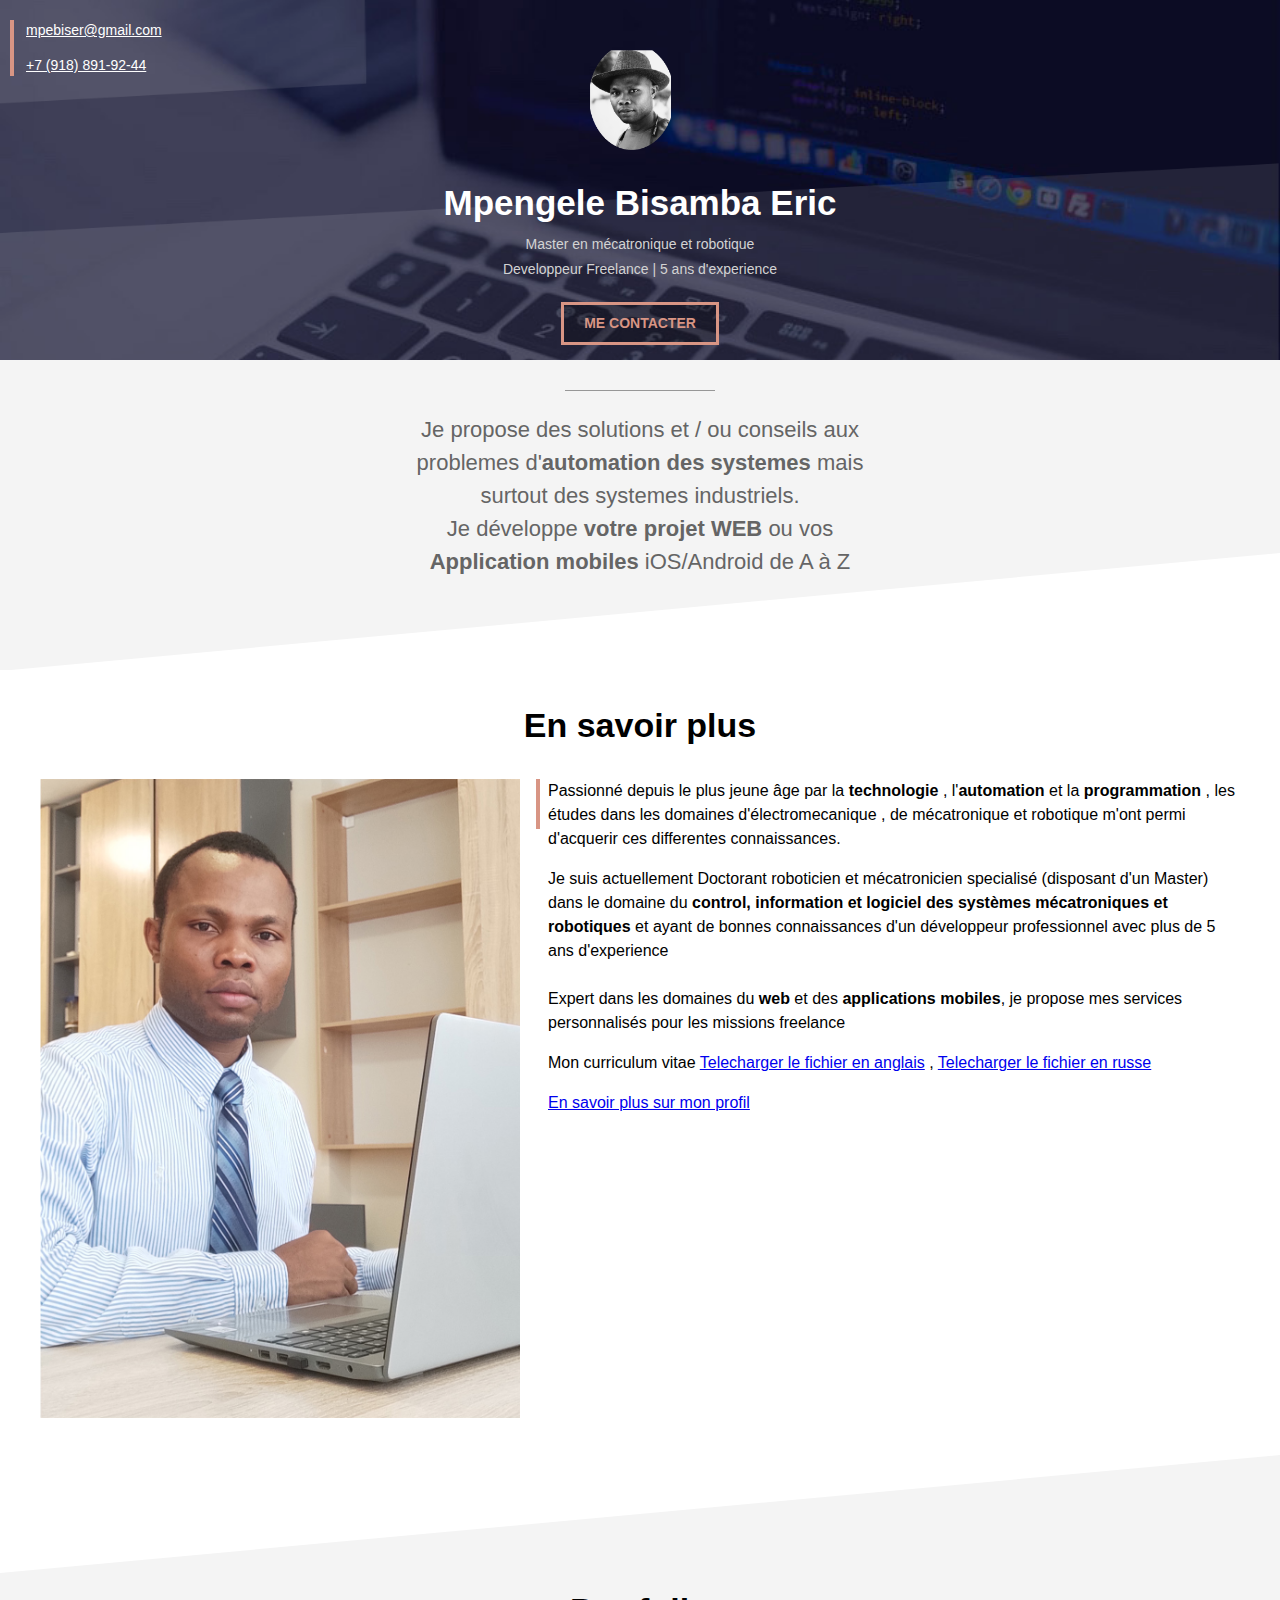
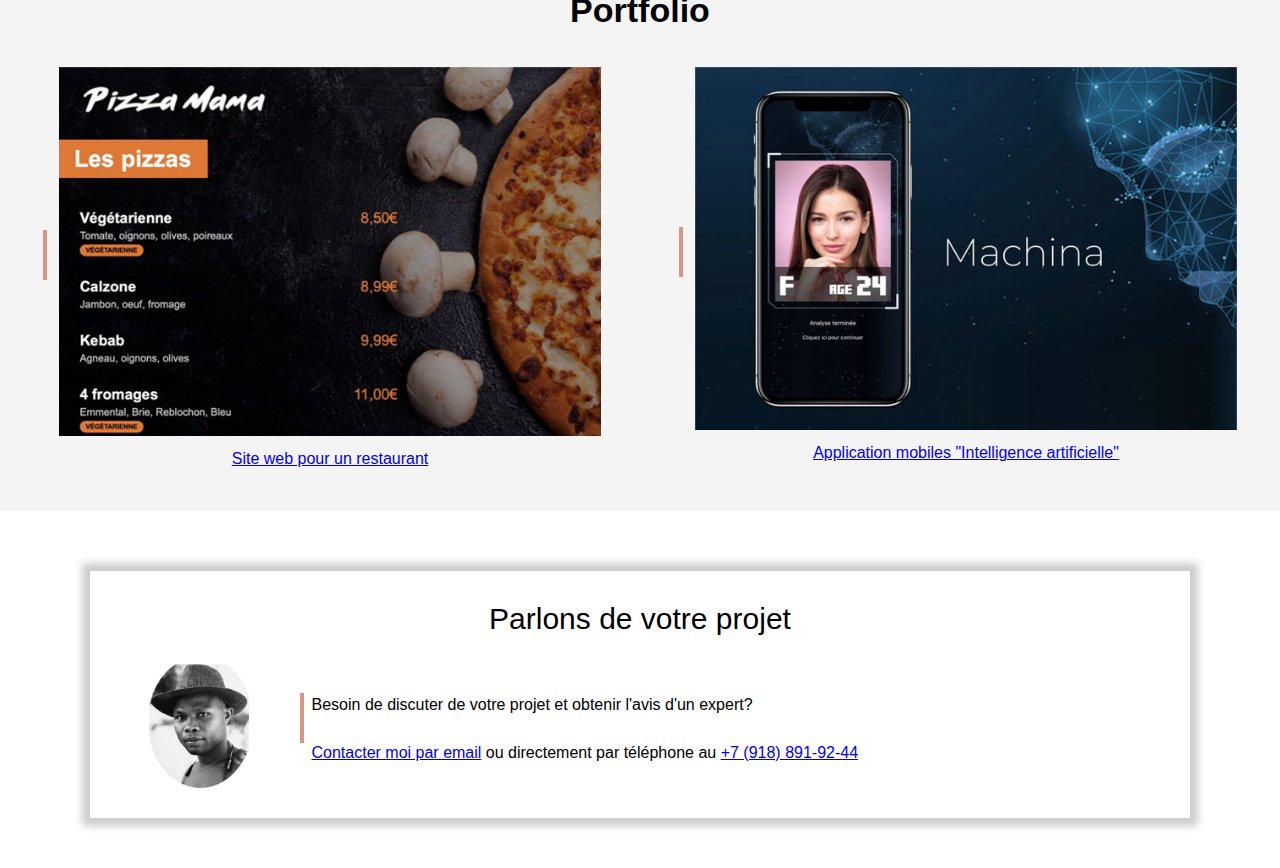
<file: index.html>
<!DOCTYPE html>
<html lang="fr">
<head>
    <meta charset="UTF-8">
    <!-- 
    <meta http-equiv="X-UA-Compatible" content="IE=edge">
    --> 
    <meta name="viewport" content="width=device-width, initial-scale=1.0">

    <title>portfolio Mpengele Eric Bisamba</title>
    <link rel="stylesheet" href="style.css">

</head>

<body>
    <!-- COUVERTURE-->
    <div class="cover">
        <img class="cover-profile" src="profile.png"/>
        <h1>Mpengele Bisamba Eric</h1>
        <p>Master en mécatronique et robotique </p>
        <p> Developpeur Freelance | 5 ans d'experience</p>

        <div style="text-align: center;">
            <a class="contact-button" href="mailto:mpebiser@gmail.com?subject=Contact%20depuis%20mpebiser.com"><b>ME CONTACTER</b></a>
        </div>

        <div class="cover-contact">
            <p><a href="mailto:mpebiser@gmail.com?subject=ContactT%20depuis%20'mpebiser.com'">mpebiser@gmail.com</a></p>
            <p><a href="tel:+79188919244">+7 (918) 891-92-44</a></p>
        </div>

    </div>

    <!-- SECTION GRISE 1-->
    <div class="section section-grise1">
        <div class="separateur"></div>
        <p></p>
        <p>Je propose des solutions et / ou  conseils aux problemes d'<b>automation des systemes</b> mais surtout des systemes industriels.<br>
        Je développe <b>votre projet WEB</b> ou vos <b>Application mobiles</b> iOS/Android de A à Z </p>
    </div>

     <!-- SECTION BLANCHE-->
    <div class="section">
        <h2>En savoir plus</h2>
        <img src="profile2.jpg" class="col-contenu" />
        <div class="col-contenu float-right" >
            <div class="text-avec-ligne-verticale">
                <P> Passionné  depuis le plus jeune âge  par la <b>technologie</b> , l'<b>automation</b> et la <B>programmation </B>, les études dans  les  domaines d'électromecanique , de mécatronique
                    et robotique m'ont permi d'acquerir ces differentes connaissances. 
                </P>
                <p> Je suis actuellement Doctorant roboticien et mécatronicien specialisé (disposant d'un Master) dans le domaine du <b>control, information et logiciel des systèmes mécatroniques et robotiques</b>
                    et ayant de bonnes connaissances d'un développeur professionnel avec plus de 5 ans d'experience<br><br>
                    Expert dans les domaines du <b>web</b> et des <b>applications mobiles</b>, je propose mes services personnalisés pour les missions freelance
                </p>
                <p> Mon curriculum vitae  <a href="cv_en.pdf" target="blank">Telecharger le fichier en anglais</a> , 
                    <a href="cv_ru.pdf" target="blank"> Telecharger le fichier en russe </a>
                </p>
                <a href="https://www.linkedin.com/in/mpebiser" target="blank">En savoir plus sur mon profil</a>
                
                
            </div>
        </div>
      
    </div>
        
     <!-- SECTION GRISE 2-->
   
    <div class="section section-grise2">
        <h2>Portfolio</h2>
        <table class="col-portfolio" style="display: inline-block;">
            <tr>
                <td><div class="barre-verticale"></div></td>
                <td style="width: 100;"> <a href="portfolio-site-restaurant.html"><img style="width: 100%;" src="project1small.jpg"></a></td>
            </tr>
            <tr>
                <td></td>
                <td style="text-align: center;"> <a href="portfolio-site-restaurant.html">Site web pour un restaurant</a></td>
            </tr>
        </table>
        <table class="float-right col-portfolio">
            <tr>
                <td><div class="barre-verticale"></div></td>
                <td style="width: 100;"><a href="portfolio-site-Application-mobile-ai.html"><img style="width: 100%;" src="project2small.jpg"></a></td>
            </tr>
            <tr>
                <td></td>
                <td style="text-align: center;"> <a href="portfolio-site-Application-mobile-ai.html">Application mobiles "Intelligence artificielle"</a></td>
            </tr>
        </table>
    </div>


     <!-- SECTION BLANCHE-->    
    <iframe src="contact-frame.html" scrolling ="no" />
</body>
</html>
</file>
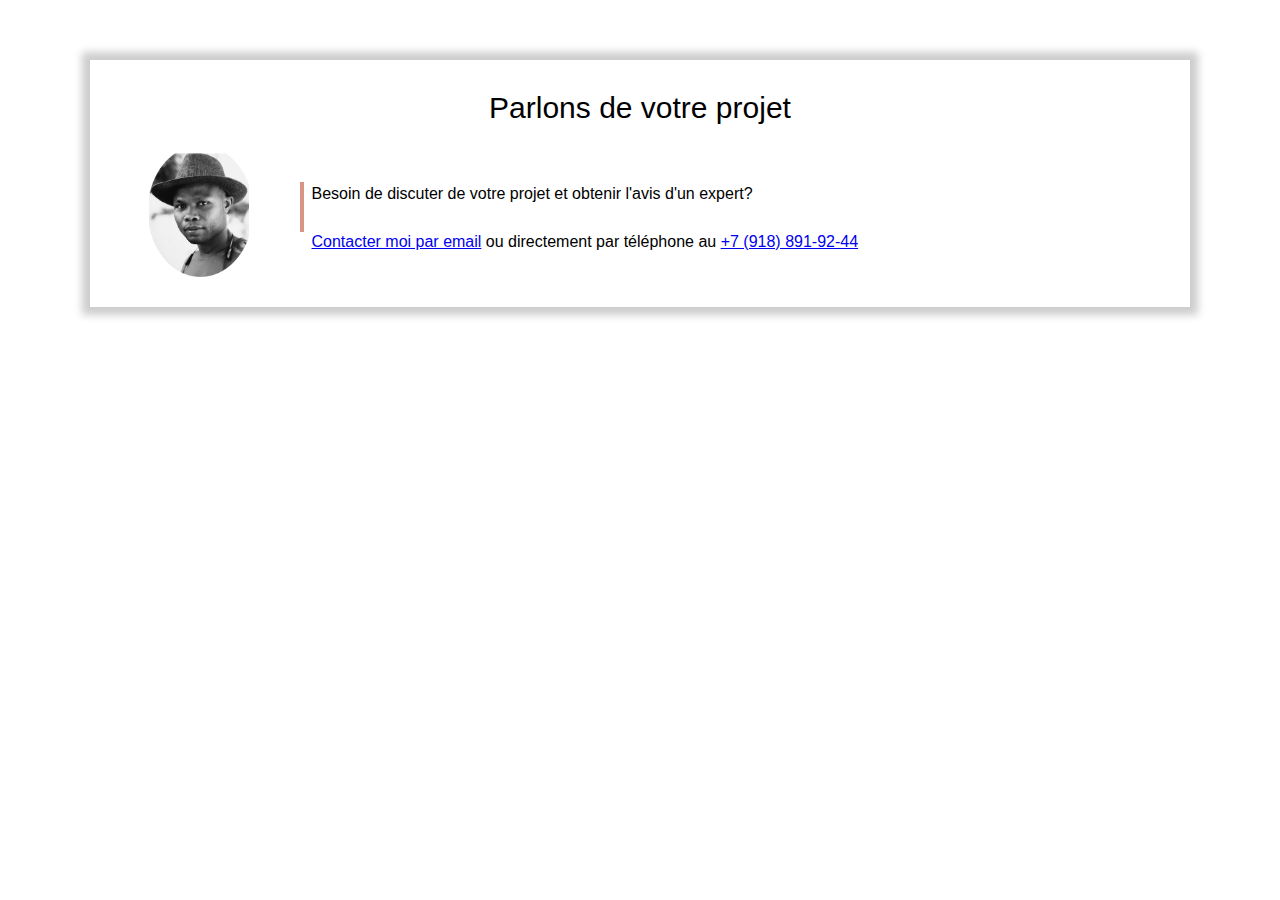
<file: contact-frame.html>
<!DOCTYPE html>
<html lang="fr">
<head>
    <meta charset="UTF-8">
    <!-- <meta http-equiv="X-UA-Compatible" content="IE=edge">-->
    <meta name="viewport" content="width=device-width, initial-scale=1.0">
    <link rel="stylesheet" href="style.css">
</haed>
<body>
    <div class="section">
        <div class="separateur display-mobile" style="margin-bottom : 15px;"></div>
        <div class="frame">
            <p class="frame-title">Parlons de votre projet</p>
        <table style="width: 100%;">
                <td valign = "top" align="center" ><img  src="profile.png"/></td>
                <td >
                    <div class="text-avec-ligne-verticale" style="margin-left: 20px;">
                        <p>
                            Besoin de discuter de votre projet
                            et obtenir l'avis d'un expert?
                            <br><br>
                            <a href="mailto:mpebiser@gmail.com?subject=Contact%20depuis%20mpebiser.com">Contacter moi par email</a> ou directement
                            par téléphone au <a href="tel:+79188919244"> +7 (918) 891-92-44</a>
                        </p>
                    </div>
                </td>
        </table> 
        </div>
    </div>

</body>
</file>
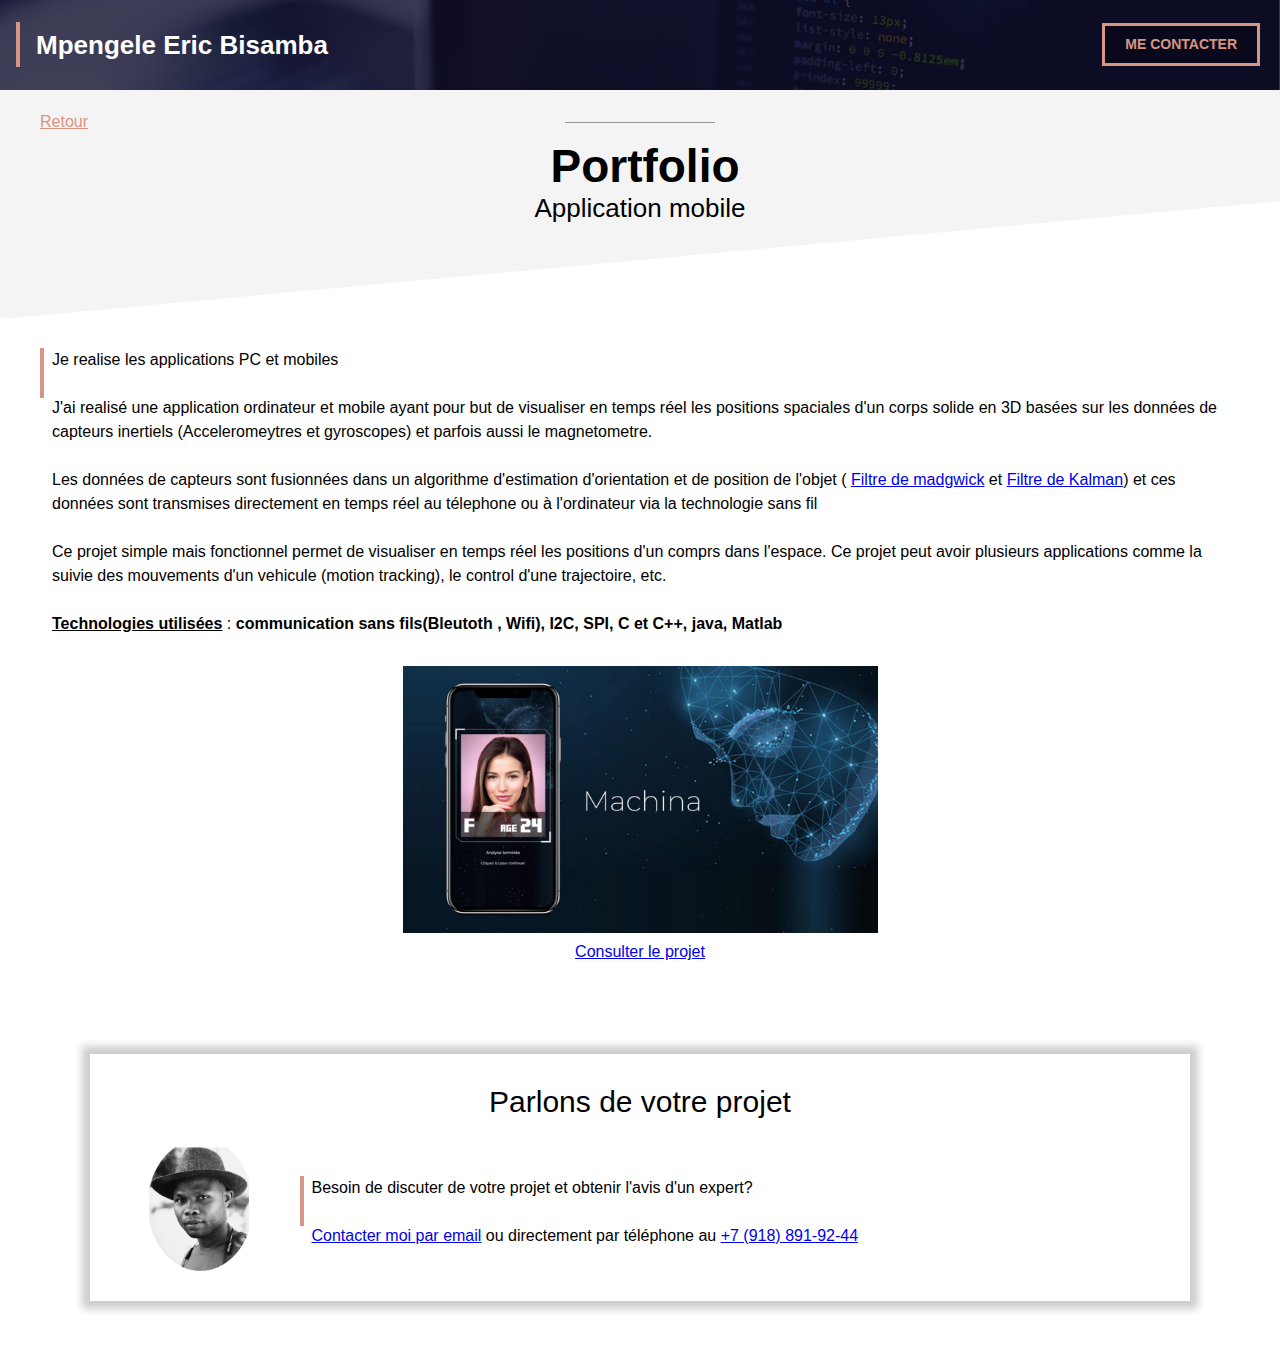
<file: portfolio-site-Application-mobile-ai.html>
<!DOCTYPE html>
<html lang="fr">
<head>
    <meta charset="UTF-8">
    <!-- <meta http-equiv="X-UA-Compatible" content="IE=edge">-->
    <meta name="viewport" content="width=device-width, initial-scale=1.0">
    <title>Application mobile</title> 
    <link rel="stylesheet" href="style.css">
</head>
<body>
    <!-- HEADER-->
    <div class="portfolio-header">
        <div class="text-avec-ligne-verticale" style="margin-left: 16px; margin-top: 22px; height: 45px;">
            <p class="portfolio-header-title">Mpengele Eric Bisamba</p>
        </div>
        <a class="contact-button contact-button-portfolio"
         href="mailto:mpebiser@gmail.com?subject=Contact%20depuis%20mpebiser.com"><b>ME CONTACTER</b></a>
    </div>

    <!-- SECTION GRISE DE TITRE-->
    <div class="section section-grise1" style="padding-top: 20px;">
        <a class="portfolio-back" href="index.html">Retour</a>
        <div class="separateur" style="margin-top : -12px;"></div>
        <h1 class="portfolio">Portfolio</h1>
        <h2 class="portfolio">Application mobile</h2>
    </div>

    <!-- SECTION CONTENU -->
    <div class="section" >
        <div class="text-avec-ligne-verticale">
            <p> Je realise les applications PC et mobiles
            <br><br>
            J'ai realisé une application ordinateur et mobile ayant pour but de visualiser en temps réel les positions spaciales d'un corps
            solide en 3D basées sur les données de capteurs inertiels (Acceleromeytres et gyroscopes) et parfois aussi le magnetometre.
            <br><br>
            Les données de capteurs sont fusionnées dans un algorithme d'estimation d'orientation et de position de l'objet (
            <a href="https://x-io.co.uk/open-source-imu-and-ahrs-algorithms/"> Filtre de  madgwick</a> et 
            <a href="https://en.wikipedia.org/wiki/Kalman_filter">Filtre de Kalman</a>) et ces données sont transmises directement en temps 
            réel au télephone ou à l'ordinateur via la technologie sans fil
            <br><br>
            Ce projet simple mais fonctionnel permet de visualiser en temps réel les positions d'un comprs dans l'espace. Ce projet 
            peut avoir plusieurs applications comme la suivie des mouvements d'un vehicule (motion tracking), le control d'une trajectoire, etc.
            <br> <br>
            <u><b> Technologies utilisées</b></u> : <b>communication sans fils(Bleutoth , Wifi), I2C, SPI, C et C++, java, Matlab</b></p>
        </div>
        <div style="text-align: center; margin-top: 30px;">
            <a href="#"><img class="portfolio" src="project2.jpg"></a>
            <a style ="display: block;" href="#">Consulter le projet</a>
        </div>
    </div>

    <!-- FRAME-->
    <iframe src="contact-frame.html" scrolling ="no" />
    
</body>
</html>
</file>
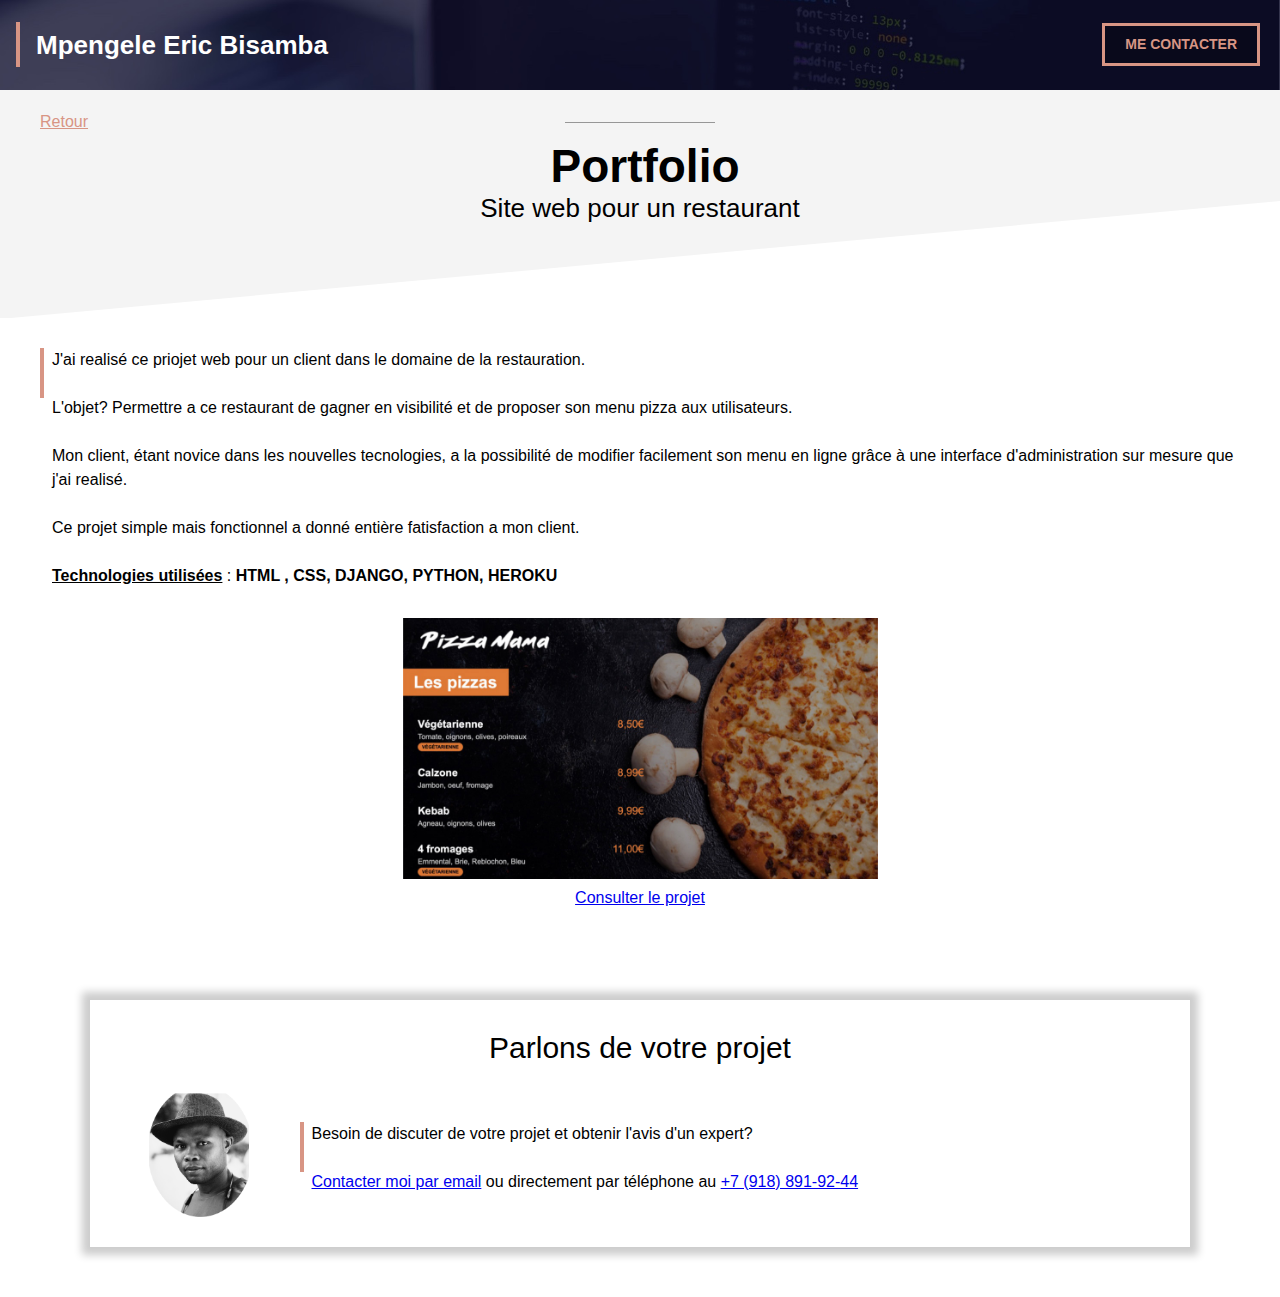
<file: portfolio-site-restaurant.html>
<!DOCTYPE html>
<html lang="fr">
<head>
    <meta charset="UTF-8">
    <!-- <meta http-equiv="X-UA-Compatible" content="IE=edge">-->
    <meta name="viewport" content="width=device-width, initial-scale=1.0">
    <title>site wed de restaurant</title> 
    <link rel="stylesheet" href="style.css">
</head>
<body>
    <!-- HEADER-->
    <div class="portfolio-header">
        <div class="text-avec-ligne-verticale" style="margin-left: 16px; margin-top: 22px; height: 45px;">
            <p class="portfolio-header-title">Mpengele Eric Bisamba</p>
        </div>
        <a class="contact-button contact-button-portfolio"
         href="mailto:mpebiser@gmail.com?subject=Contact%20depuis%20mpebiser.com"><b>ME CONTACTER</b></a>
    </div>

    <!-- SECTION GRISE DE TITRE-->
    <div class="section section-grise1" style="padding-top: 20px;">
        <a class="portfolio-back" href="index.html">Retour</a>
        <div class="separateur" style="margin-top : -12px;"></div>
        <h1 class="portfolio">Portfolio</h1>
        <h2 class="portfolio"> Site web pour un restaurant</h2>
    </div>

    <!-- SECTION CONTENU -->
    <div class="section" >
        <div class="text-avec-ligne-verticale">
            <p>J'ai realisé ce priojet web pour un client dans le domaine de la restauration.
            <br><br>
            L'objet? Permettre a ce restaurant de gagner en visibilité et de proposer son menu pizza aux utilisateurs.
            <br><br>
            Mon client, étant novice dans les nouvelles tecnologies, a la possibilité de modifier facilement son menu en ligne grâce  à une interface d'administration sur mesure que j'ai realisé. 
            <br><br>
            Ce projet simple mais fonctionnel a donné entière fatisfaction a mon client.
            <br><br>
            <u><b> Technologies utilisées</b></u> : <b>HTML , CSS, DJANGO, PYTHON, HEROKU</b></p>
        </div>
        <div style="text-align: center; margin-top: 30px;">
            <a href="#"><img class="portfolio" src="project1.jpg"></a>
            <a style ="display: block;" href="#">Consulter le projet</a>
        </div>
    </div>

    <!-- FRAME-->
    <iframe src="contact-frame.html" scrolling ="no" />
    
</body>
</html>
</file>
<file: style.css>
*{
    box-sizing:border-box
}

:root{
    --color1:#D89584;
    --color2:#F4F4F4;
}
body{
    margin: 0;
    font-family: Arial;
    line-height: 1.5;
}

iframe {
    width: 100%;
    border: none;
    height: 350px;
}

div.cover{
    background: url(cover_overlay.png)no-repeat center/100% 100%, url(cover.jpg)no-repeat center/cover;
    height: 360px;
    position: relative;

}

img.cover-profile {
    height: 100px;
    position: relative;
    left: 50%;
    margin-left: -50px;
    margin-top: 50px;
}

h1 {
    color: white;
    text-align: center;
    font-size: 35px;
    margin-top: 20px;
    margin-bottom: 0px;
}

div.cover p {
    color: lightgray;
    text-align: center;
    margin: 4px;
    font-size: 14px;
}
div.cover-contact {
    /*background-color: #ff000080;*/
    position: absolute;
    top: 20px;
    left:10px;
    border-left: 4px solid var(--color1);
    padding-left: 8px;
}
div.cover-contact p {
    text-align: left;
    margin-top: 0px;
    margin-bottom: 0px;
}
div.cover-contact p:first-child {
    margin-bottom: 14px;
}
div.cover-contact * {
    color:  white;
    font-size: 14px;
}
a.contact-button {
    color: var(--color1);
    border: 3px solid var(--color1);
    padding:8px 20px;
    text-decoration: none;
    background-color: #00000040;
    display: inline-block;
    margin-top: 18px;
    font-size: 14px;
}
a.contact-button-portfolio{
    position: absolute;
    right: 20px;
    top : 5px
}

a.contact-button:hover {
    color: white;
    border: 3px solid white;
}
.section {
    padding-top: 30px;
    padding-right: 40px;
    padding-bottom: 30px;
    padding-left: 40px;
    overflow: auto;
}

div.section-grise1 {
    background: url(triangle2white.svg) no-repeat center bottom -1px/100%;
    background-color: var(--color2);
    padding-bottom: 70px;
   
}
div.separateur{
    height: 1px;
    width: 150px;
    background-color: #979797;
    position: relative;
    left: 50%;
    margin-left: -75px;

}
div.section-grise1 p{
    font-size: 22px;
    color: #656565;
    text-align: center;
    max-width: 450px;
    margin-left: auto;
    margin-right: auto;
    
}

div.section-grise2 {
    background: url(triangle1white.svg) no-repeat center top/100%;
    background-color: var(--color2);
    padding-top: 130px;
}

h2 {
    text-align: center;
    font-size: 34px;
    margin-top: 0px;
}
img.col-contenu {
    width: 40%;
}
div.col-contenu {
    width: 60%;
    padding-left: 16px;
}
.float-right{
    float: right;
}

div.text-avec-ligne-verticale {
    border-left: 4px solid var(--color1);
    padding-left: 8px;
    height: 50px;
    display: inline-block;
}

div.text-avec-ligne-verticale p {
    margin-top: 0;
}
div.barre-verticale {
    height: 50px;
    width: 4px;
    background-color: var(--color1);
    margin-right: 8px;
}
.col-portfolio {
    width: 47%;
}
div.frame {
    margin: 30px 50px;
    padding: 20px 30px;
    background-color: white;
    box-shadow: 0px 0px 8px 8px rgb(0, 0, 0 , 0.2);
}
p.frame-title {
    font-size:30px;
    margin-top: 5px;
    margin-bottom: 20px;
    text-align: center;
}
div.frame img {
    width: 100px;
}

/* STYLE DE LA DEUXIEME PAGE (PORTFOLIO) */

.portfolio-header {
    height: 90px;
    background: url(header.jpg)no-repeat center/cover;
    position: relative;
}
.portfolio-header-title {
 font-size: 26px;
 font-weight: bold;
 color: white;
 padding-top: 4px;
 padding-left: 8px;
}
h1.portfolio {
    font-size: 46px;
    color : black;
    line-height: 1;
    padding-left: 10px;
}
h2.portfolio {
    font-size: 26px;
    color : black;
    font-weight: normal;
    margin-bottom: 20px;
}
.portfolio-back {
    color : var(--color1)
}

img.portfolio {
    width: 70%;
    max-width: 475px;  
}
.display-mobile{
    display: none;
}

/*RESPONSIVE DESIGN : MOBILE*/
@media only screen and (max-width: 767px) {
    img.cover-profile {
        height: 90px;
        margin-top: 75px;
    }
    
    h1 {
        font-size: 30px;
        margin-top: 6px;
        margin-bottom: 0px;
    }
    
    div.cover p {
        color: lightgray;
        margin: 2px;
        font-size: 13px;
    }

    .section {
        padding-top: 20px;
        padding-right: 20px;
        padding-left: 20px;
    }

    div.section-grise1 {
        padding-bottom: 40px;
    }
    h2 {
        font-size: 30px;
    }

    img.col-contenu {
        width: 100%;
    }
    div.col-contenu {
        width: 100%;
        padding-left: 0px;
        margin-top: 20px;
    }

    .col-portfolio {
        width: 100%;
        margin-bottom: 20px;
    }
  
    div.section-grise2 {
        padding-top: 30px;
    }

    div.frame {
        margin: 0px;
        padding: 0px;
        box-shadow: none;
    }
    div.frame img {
        width: 70px;
    }
    
    /*PORTFOLIO - MOBILE*/

    .portfolio-header-title {
        font-size: 17px;
        padding-top: 12px;
        padding-left: 2px;
       }
    
    a.contact-button {
        padding:7px 7px;
        margin-top: 22px;
        font-size: 12px;
    }
    a.contact-button-portfolio{
        right: 15px;
        top : 6px
    }
    h1.portfolio {
        font-size: 40px;
    }
    h2.portfolio {
        font-size: 22px;
    }
    img.portfolio {
        width: 100%;
    }
    .display-mobile{
        display: block;
    }

  }
</file>
